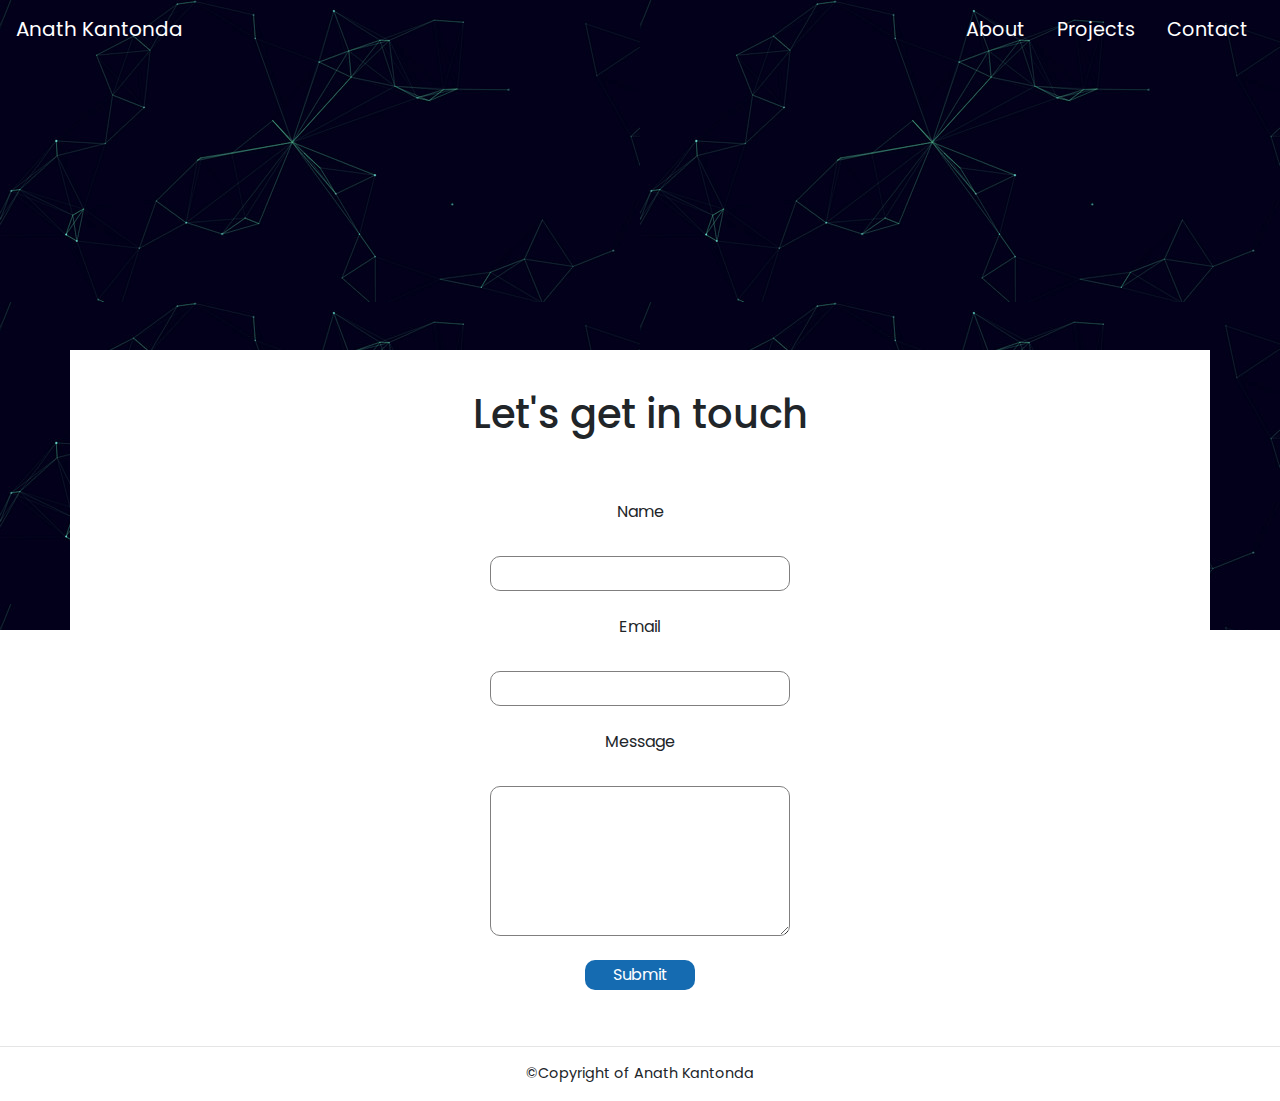
<file: files/contact.html>
<!DOCTYPE html>
<html lang="en">
<head>
    <meta charset="UTF-8">
    <meta name="viewport" content="width=device-width, initial-scale=1.0">
    <link rel="stylesheet" href="https://cdnjs.cloudflare.com/ajax/libs/font-awesome/5.13.0/css/all.min.css" integrity="sha256-h20CPZ0QyXlBuAw7A+KluUYx/3pK+c7lYEpqLTlxjYQ=" crossorigin="anonymous" />
    <link rel="stylesheet" href="../css/style.css">
    <link rel="shortcut icon" href="./assets/favicon.png"/>
    <link rel="stylesheet" href="https://stackpath.bootstrapcdn.com/bootstrap/4.4.1/css/bootstrap.min.css" integrity="sha384-Vkoo8x4CGsO3+Hhxv8T/Q5PaXtkKtu6ug5TOeNV6gBiFeWPGFN9MuhOf23Q9Ifjh" crossorigin="anonymous">    <link href="https://fonts.googleapis.com/css?family=Poppins&display=swap" rel="stylesheet">
    <title>Contact</title>
</head>
<body>
    <div class="body">
        <header>
            <nav class="navbar">
                <a href="../index.html" class="navbar-brand">Anath Kantonda</a>
                <ul mr-auto>
                    <div class="nav-items">
                        <li class="nav-link"><a href="../index.html">About</a></li>
                        <li class="nav-link"><a href="./projects.html">Projects</a></li>
                        <li class="nav-link n1"><a href="./contact.html">Contact</a></li>
                    </div>
                </ul>
            </nav>
        </header>
    </div>

    <section class="fcontrol container">
        <h1>Let's get in touch</h1>
        <form action="https://formspree.io/maydzgkv" method="POST">
            <label for="name">Name</label><br>
            <input type="text" name="name" id="name" required><br>

            <label for="name">Email</label><br>
            <input type="email" name="email" id="email" required><br>

            <label for="name">Message</label><br>
            <textarea name="message" id="message" required></textarea><br>

            <button class="button">Submit</button>
        </form>
    </section>

    <hr>
    <footer>
        <p>&copyCopyright of Anath Kantonda</p>
    </footer>

   <script src="../js/app.js"></script>
</body>
</html>
</file>
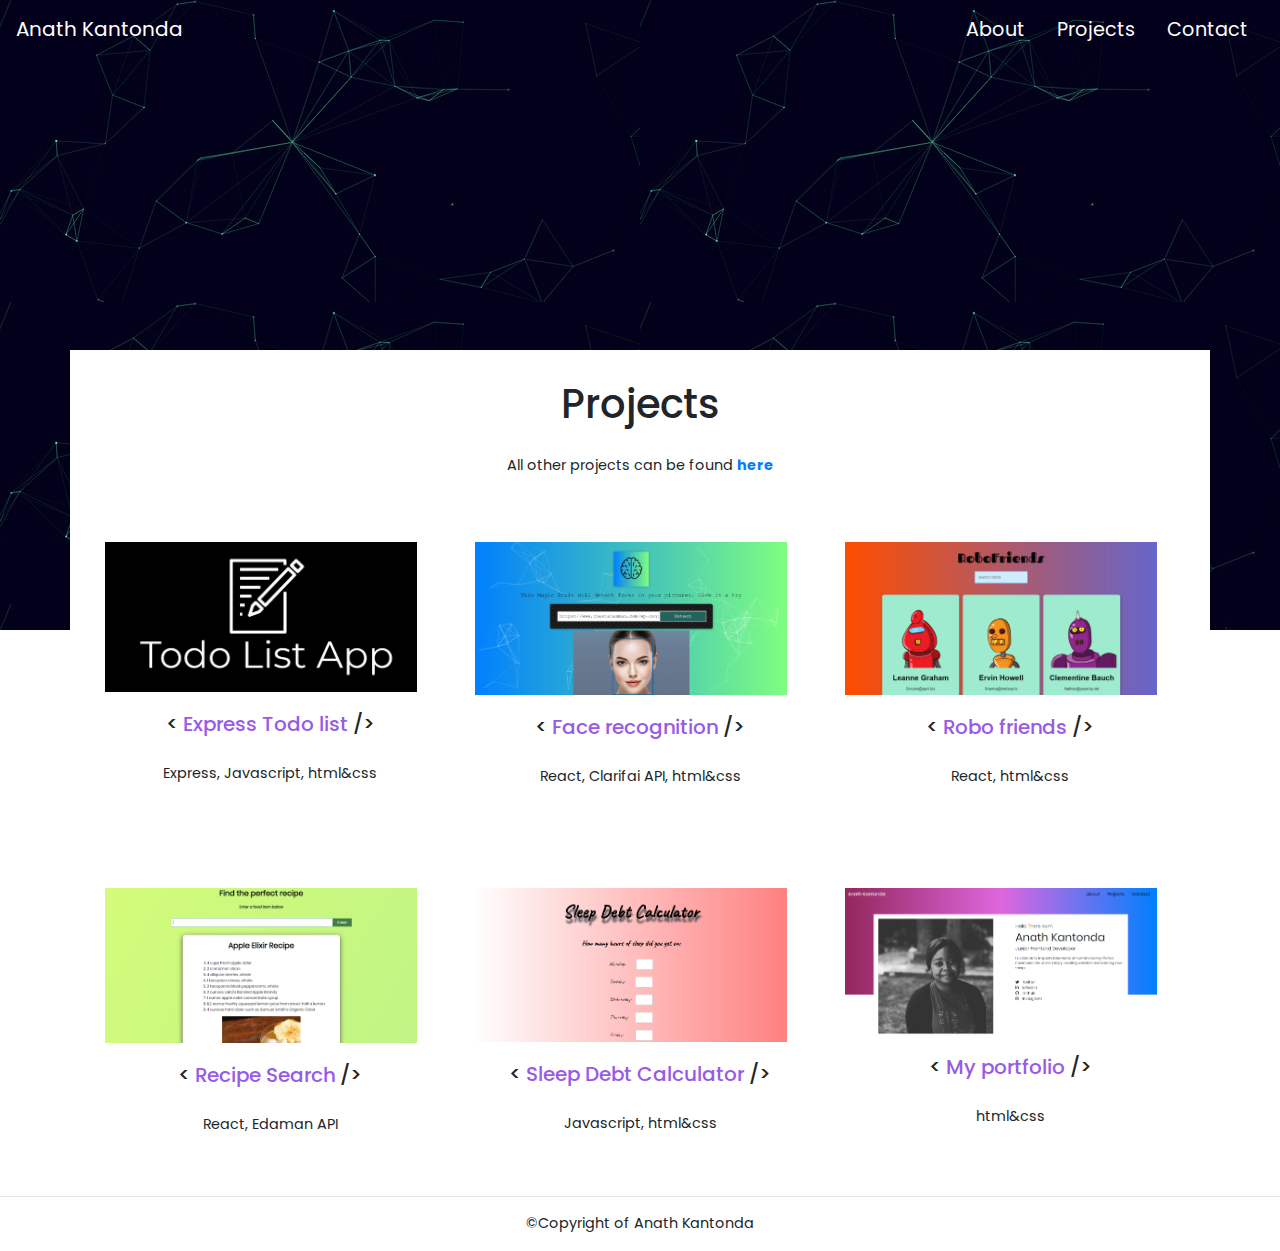
<file: files/projects.html>
<!DOCTYPE html>
<html lang="en">
<head>
    <meta charset="UTF-8">
    <meta name="viewport" content="width=device-width, initial-scale=1.0">
    <link rel="stylesheet" href="https://cdnjs.cloudflare.com/ajax/libs/font-awesome/5.13.0/css/all.min.css" integrity="sha256-h20CPZ0QyXlBuAw7A+KluUYx/3pK+c7lYEpqLTlxjYQ=" crossorigin="anonymous" />
    <link rel="stylesheet" href="../css/style.css">
    <link rel="shortcut icon" href="./assets/favicon.png"/>
    <link rel="stylesheet" href="https://stackpath.bootstrapcdn.com/bootstrap/4.4.1/css/bootstrap.min.css" integrity="sha384-Vkoo8x4CGsO3+Hhxv8T/Q5PaXtkKtu6ug5TOeNV6gBiFeWPGFN9MuhOf23Q9Ifjh" crossorigin="anonymous">    <link href="https://fonts.googleapis.com/css?family=Poppins&display=swap" rel="stylesheet">
    <title>Projects</title>
</head>
<body>
    <div class="body">
        <header>
            <nav class="navbar">
                <a href="../index.html" class="navbar-brand">Anath Kantonda</a>
                <ul mr-auto>
                    <div class="nav-items">
                        <li class="nav-link"><a href="../index.html">About</a></li>
                        <li class="nav-link"><a href="./projects.html">Projects</a></li>
                        <li class="nav-link n1"><a href="./contact.html">Contact</a></li>
                    </div>
                </ul>
            </nav>
        </header>
    </div>

    <section class="projects container">
        <h1>Projects</h1>
        <p>All other projects can be found <a href="http://github.com/anathkantonda"><strong>here</strong></a></p>
        <div class="grid">
            <div class="project1">
                <img src="../assets/todo.PNG">
                <h5>&#60 <a href="https://expressjstodo.herokuapp.com/" target="_blank">Express Todo list</a> /></h5>
                <p>Express, Javascript, html&css</p>
            </div>

            <div class="project2">
                <img src="../assets/facedetect.PNG" alt="">
                <h5>&#60 <a href="https://anathkantonda.github.io/facerecognition/" target="_blank">Face recognition</a> /></h5>
                <p>React, Clarifai API, html&css</p>
            </div>

            <div class="project3">
                <img src="../assets/robofriends.PNG" alt="">
                <h5>&#60 <a href="https://anathkantonda.github.io/robofriends" target="_blank">Robo friends</a> /></h5>
                <p>React, html&css</p>
            </div>

            <div class="project4">
                <img src="../assets/recipe.PNG" alt="">
                <h5>&#60 <a href="https://anathkantonda.github.io/recipes/" target="_blank">Recipe Search</a> /></h5>
                <p>React, Edaman API</p>
            </div>

            <div class="project5">
                <img src="../assets/sleep debt calc.PNG" alt="" >
                <h5>&#60 <a href="https://anathkantonda.github.io/sleep-debt-calculator/" target="_blank">Sleep Debt Calculator</a> /></h5>
                <p>Javascript, html&css</p>
            </div>

            <div class="project6">
                <img src="../assets/myport.PNG" alt="">
                <h5>&#60 <a href="https://anathkantonda.github.io/portfolio" target="_blank">My portfolio</a> /></h5>
                <p>html&css</p>
            </div>
        </div>
    </section>

    <hr>
    <footer>
        <p>&copyCopyright of Anath Kantonda</p>
    </footer>
</body>
</html>
</file>
<file: css/style.css>
* {
    margin: 0;
    padding: 0;
    box-sizing: border-box;
    font-family: 'Poppins', sans-serif;
}

.navbar-brand {
    margin-top: -18px;
    cursor: pointer;
    color: white;
}

.navbar-brand:hover {
    color: white;
}

.nav-items a {
    font-size: 1.2em;
    color: white
}

.nav-items a:hover {
    color: white;
    text-decoration: none;
}

.nav-items {
    display: flex;
}

li {
    list-style: none;
}

.body {
    background-image: url('../assets/polygons2.jpg');
    height: 70vh;
}

.info {
    background: white;
    margin-top: -280px;
    max-height: 80vh;
}

div img {
    width: 95%;
    height: auto;
    padding: 20px;
    display: flex;
}

.info {
    display: flex;
}

.col2 {
    width: 60%;
    padding: 40px 20px 20px 50px;
}

p {
    font-size: 90%;
}

i {
    margin-right: 13px;
}

div a {
    color: black;
}

div a:hover {
    color: rgb(29, 28, 28);
    text-decoration: none;
}

/*projects*/
.projects {
    margin-top: -280px;
    background: white;
}

.projects p {
    text-align: center;
    margin-bottom: 5vh;
}

.projects h1 {
    text-align: center;
    margin-bottom: 3vh;
    padding-top: 30px;
}

.grid {
    display: grid;
    grid-template-columns: 1fr 1fr 1fr;
    grid-area: auto;
}

.grid a {
    color: rgb(151, 91, 230);
}

.grid a:hover {
    color: rgb(212, 64, 163);
}


.grid p {
    margin-top: 3vh;
}

.grid p, .grid h5 {
    text-align: center;
}

.project1, .project2, .project3 {
    margin-bottom: 4vh;
}

.hr {
    margin-top: 70px;
}

footer p{
    text-align: center;
}

/* contact */
.fcontrol {
    width: 80%;
    text-align: center;
    padding: 40px 0;
    margin-top: -280px;
    background: white;
    display: flex;
    flex-direction: column;
}

form {
    display: flex;
    flex-direction: column;
    align-items: center;
    margin-top: 6vh;
}

input {
    width: 300px;
    height: 35px;
    border-radius: 10px;
    border: 1px solid rgb(128, 127, 127);
    outline: none;
}

textarea {
    width: 300px;
    height: 150px;
    border-radius: 10px;
    border: 1px solid rgb(128, 127, 127);
    outline: none;
}

.button {
    border: none;
    outline: none;
    width: 110px;
    height: 30px;
    border-radius: 10px;
    background: rgb(21, 107, 177);
    color: white;
}

.valid {
    border: 1px solid rgb(51, 185, 51);
}

.invalid {
    border: 1px solid orange;
}

/* media */
@media only screen and (max-width: 475px) {
    .pic {
        width: 80%;
        margin: 0 auto;
    }

    .info {
        display: flex;
        flex-direction: column;
        align-items: center;
    }

    .col2 {
        width: 85%;
    }

    .hr {
        margin-top: 500px;
    }

    /* projects */
    .projects p {
        text-align: center;
        margin-bottom: 5vh;
    }
    
    .projects h1 {
        text-align: center;
        margin-bottom: 3vh;
        padding-top: 30px;
    }
    
    .grid {
        display: flex;
        flex-direction: column;
        justify-content: center;
        align-items: center;
    }
    
}
</file>
